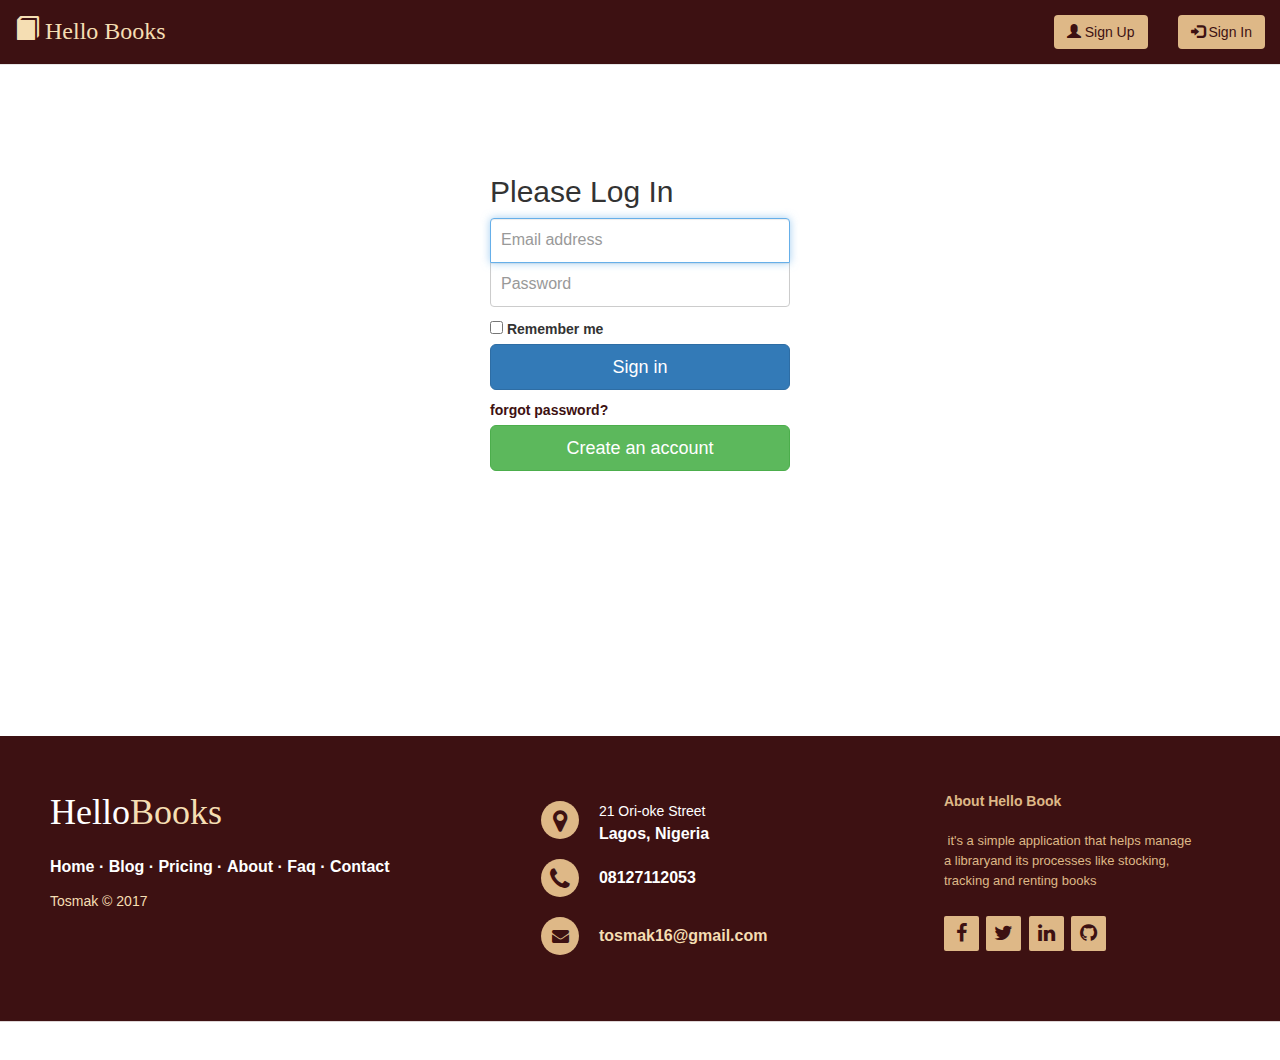
<file: index.html>
<!DOCTYPE html>
<html lang="en">
  <head>
    <meta charset="utf-8">
    <meta name="viewport" content="width=device-width, initial-scale=1, shrink-to-fit=no">
    <meta name="description" content="">
    <meta name="author" content="">

    <title>Index page</title>
     <!-- Custom styles for this template -->
    <link href="css/style.css" type="text/css" rel="stylesheet">
       <!-- Bootstrap Core CSS -->
        <link href="css/bootstrap.min.css" type="text/css" rel="stylesheet">
      <link rel="stylesheet" href="https://maxcdn.bootstrapcdn.com/font-awesome/4.7.0/css/font-awesome.min.css">    
  </head>

  <body >
          <nav class="navbar navbar-toggleable-sm  navbar-default text-white navbar-fixed-top" style="background-color: #3d1112">
  <div class="container-fluid">
    <!-- Brand and toggle get grouped for better mobile display -->
    <div class="navbar-header">
      <a  id="hello" class="navbar-brand" href="#"><span class="glyphicon glyphicon-book"></span> Hello Books</a>
    </div>
     <div class="">
         <ul id="navitem" class="nav navbar-nav navbar-right">
           <li><a id="usernav" href="#" >  <button  id="signup" type="button" class="btn" > <span  class="glyphicon glyphicon-user"></span> Sign Up</button></a></li>
           <li><a href="#" ><button id="login" type="button" class="btn" > <span class="glyphicon glyphicon-log-in"></span>  Sign In</button></a></li>
    </ul>
    </div>
  </div>
</nav>

    <div id="loginForm" class="container">

      <form class="form-signin" action="books.html">
        <h2 class="form-signin-heading">Please Log In</h2>
        <label for="inputEmail" class="sr-only">Email address</label>
        <input type="email" id="inputEmail" class="form-control" placeholder="Email address" required autofocus>
        <label for="inputPassword" class="sr-only">Password</label>
        <input type="password" id="inputPassword" class="form-control" placeholder="Password" required>

        <div class="form-check">
          <label class="form-check-label">
             <input type="checkbox" class="form-check-input"> Remember me
             
           </label>
      </div>
        <button id="loginbtn" class="btn btn-lg btn-primary btn-block" type="submit">Sign in</button>
         <label style="margin-top: 10px"  >
            <a href="" style="color:#3d1112"> forgot password? </a>
          </label>
           <button id="createbtn" class="btn btn-lg btn-success btn-block" type="button">Create an account</button>
      </form>
    </div> 
    
    
     <div id="signUpForm" class="container">
      <form class="form-signin" action="index.html">
        <h2 class="form-signin-heading">Create an account</h2>
        <label for="firstname" class="sr-only">First Name</label>
        <input type="name" id="firstname" class="form-control" placeholder="First Name" required autofocus>
        <label for="lastname" class="sr-only">First Name</label>
        <input type="name" id="lastname" class="form-control" placeholder="Last Name" required autofocus>
        <label for="inputSignUpEmail" class="sr-only">Email address</label>
        <input type="email" id="inputSignUpEmail" class="form-control" placeholder="Email address" required autofocus>
        <label for="inputPhoneNumber" class="sr-only">Phone Number</label>
        <input type="number" id="inputPhoneNumber" class="form-control" placeholder="Phone Number" required autofocus>
        <label for="inputSignUpPassword" class="sr-only">Password</label>
        <input type="password" id="inputsSignUpPassword" class="form-control" placeholder="Password" required>
        <label for="inlineFormCustomSelect" class="sr-only">Preference</label>
        <select class=" form-control" id="inlineFormCustomSelect" required autofocus>
            <option selected>Membership Type</option>
            <option value="1">Basic</option>
            <option value="2">Premium</option>
            <option value="3">Premium plus</option>
        </select>
        <div class="checkbox">
        </div>
        <button id="signUbtn" class="btn btn-lg btn-success btn-block" type="submit">Sign up</button>
      </form>
     </div> 

     <footer class="footer-distributed ">

			<div class="footer-left">

				<h3>Hello<span>Books</span></h3>

				<p class="footer-links">
					<a href="#">Home</a>
					·
					<a href="#">Blog</a>
					·
					<a href="#">Pricing</a>
					·
					<a href="#">About</a>
					·
					<a href="#">Faq</a>
					·
					<a href="#">Contact</a>
				</p>

				<p class="footer-company-name">Tosmak &copy; 2017</p>
			</div>

			<div class="footer-center">

				<div>
					<i class="fa fa-map-marker"></i>
					<p><span>21 Ori-oke Street</span> Lagos, Nigeria</p>
				</div>

				<div>
					<i class="fa fa-phone"></i>
					<p>08127112053</p>
				</div>

				<div>
					<i class="fa fa-envelope"></i>
					<p><a href="tosmak16@gmail.com">tosmak16@gmail.com</a></p>
				</div>

			</div>

			<div class="footer-right">

				<p class="footer-company-about">
					<span>About Hello Book</span>
           it's a simple application that helps manage 
           a libraryand its processes like stocking, 
           tracking and renting books
				</p>

				<div class="footer-icons">

					<a href="#"><i class="fa fa-facebook"></i></a>
					<a href="#"><i class="fa fa-twitter"></i></a>
					<a href="#"><i class="fa fa-linkedin"></i></a>
					<a href="#"><i class="fa fa-github"></i></a>

				</div>

			</div>

		</footer>
     <!-- jQuery -->
    <script src="js/jquery.js"></script>
    <script src="js/index.js" type="text/javascript"></script>
    <!-- Bootstrap Core JavaScript -->
    <script src="js/bootstrap.min.js"></script>

   
  </body>
</html>
</file>
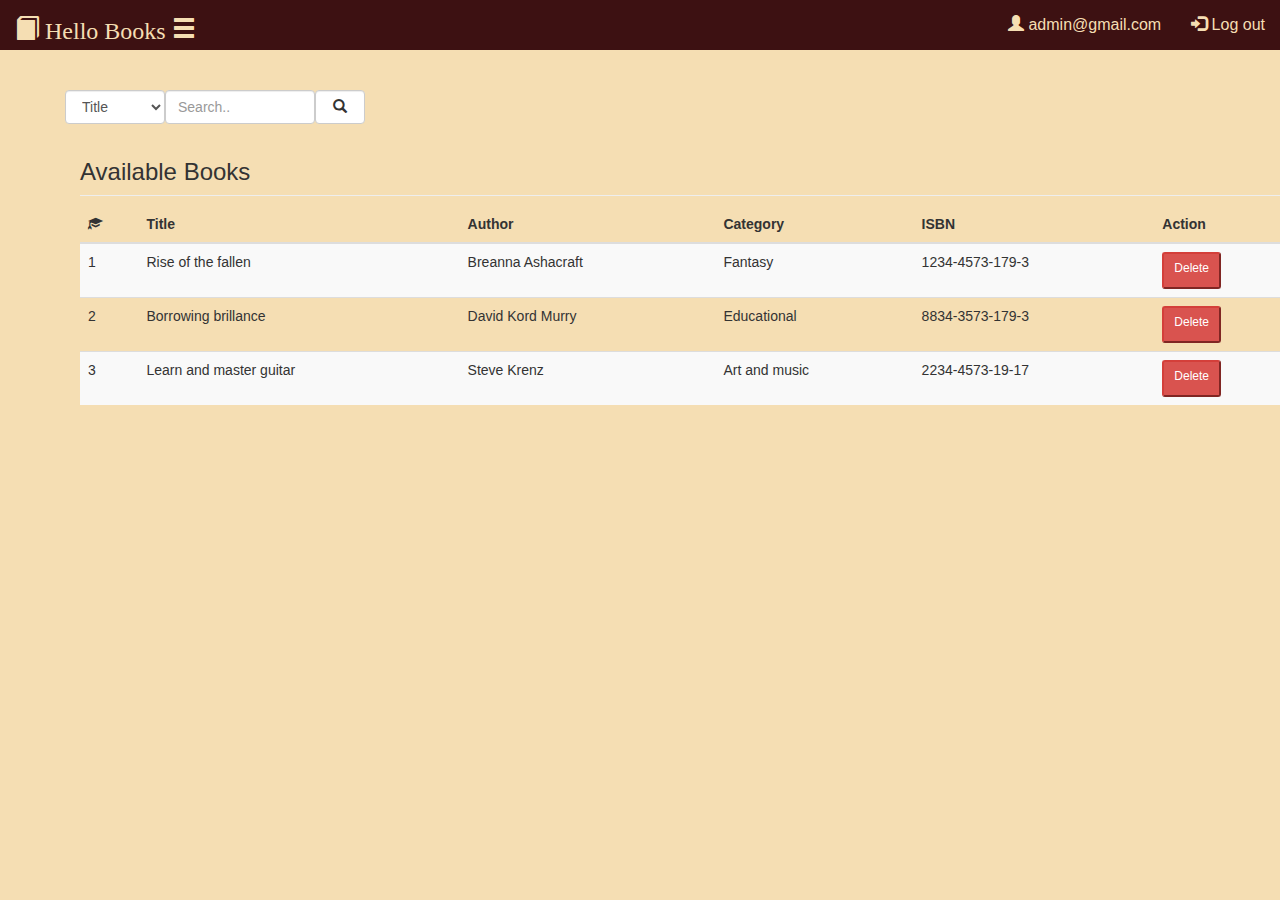
<file: admin.html>
<!DOCTYPE html>
<html lang="en">

<head>

    <meta charset="utf-8">
    <meta http-equiv="X-UA-Compatible" content="IE=edge">
    <meta name="viewport" content="width=device-width, shrink-to-fit=no, initial-scale=1">
    <meta name="description" content="">
    <meta name="author" content="">

    <title>Admin Page</title>

    <!-- Bootstrap Core CSS -->
     <link href="css/bootstrap.min.css" type="text/css" rel="stylesheet">
    <!-- Custom styles for this template -->
     <link href="css/style.css" rel="stylesheet">

</head>

<body style="background-color: wheat" >
     <nav style="background-color: #3d1112" class="navbar navbar-fixed-top text-white">
  <div class="container-fluid">
    <div class="navbar-header">
      <a id="hello" class="navbar-brand" href="#"><span class="glyphicon glyphicon-book"></span>  Hello Books <span id="menu-toggle" class="glyphicon glyphicon-menu-hamburger"></span></a>
    </div>
    <div class="collapse navbar-collapse" id="bs-example-navbar-collapse-1">
         <ul id="navitem" class="nav navbar-nav navbar-right">
      <li><a href="admin.html" style="color:wheat"><span class="glyphicon glyphicon-user"></span> admin@gmail.com</a></li>
      <li><a href="index.html" style="color:wheat"><span class="glyphicon glyphicon-log-in"></span> Log out</a></li>
    </ul>
    </div>
   
  </div>
</nav>

    <div id="wrapper"> 

        <!-- Sidebar -->
        <div id="sidebar-wrapper">
            <ul class="sidebar-nav">
                <li style="margin-top: 20px">
                    <a id="dash" href="#">
                       <span class="glyphicon glyphicon-home"></span> Book Store
                    </a>
                </li>
                <li>
                    <a id="myP" href="#"> <span class="glyphicon glyphicon-cloud-upload"></span> Upload Book</a>
                </li>
                <li>
                    <a id="bor" href="#"><span class="glyphicon glyphicon-upload"></span> Update Book</a>
                </li>
                <li>
                    <a href="#"> <span class="glyphicon glyphicon-lock"></span> Change Password</a>
                </li>
                <li>
                    <a href="index.html"> <span class="glyphicon glyphicon-off"></span> Logout</a>
                </li>
            </ul>
        </div>
        <!-- /#sidebar-wrapper -->

        <!-- Page Content -->
        

      <div id="adminsearchbar" class="container-fluid" style="margin-left: 65px">
            <form class="row" style="margin-top:50px">
                <div style="width: 100px" >
                     <select class=" col-sm-4 col-xs-8 form-control" id="inlineFormCustomSelect">
                        <option selected>Title</option>
                        <option value="1">Author</option>
                        <option value="2">Category</option>
                        <option value="3">ISBN</option>
                    </select>
                </div>
                   
                 <div >
                        <input id="adminsearchinput" class=" col-md-2 col-sm-4 col-xs-8 form-control" type="text" name="search" placeholder="Search..">
                 </div>
                <button id="adminsearchbtn" type="submit" class="col-md-2 col-sm-4 col-xs-8 form-control  btn-default" style="width:50px" ><span class="glyphicon glyphicon-search"> </span></button>
            </form>
        </div>
            
           <div id="editbook">
            <div class="container-fluid">
                <div class="row">
                    <div class=" col-md-12 col-sm-10 col-xs-6">
                           <h3 class="sub-header"> Edit book</h3>
                       <form>
                           <div class="form-group">
                            <label for="ebookTitle">Title</label>
                            <input type="name" class="form-control" id="ebookTitle" placeholder="Book Title">
                            </div>
                         <div class="form-group">
                            <label for="ebookAuthor">Author</label>
                            <input type="name" class="form-control " id="ebookAuthor"  placeholder="Author">
                        </div>
                        <div class="form-group">
                            <label for="ebookCat">Category</label>
                             <input type="name" class="form-control " id="ebookCat" placeholder="Category">
                          </div>
                            <div class="form-group">
                            <label for="eISBN">ISBN</label>
                            <input type="name" class="form-control " id="eISBN"  placeholder="ISBN">
                        </div>
                            <div class="form-group">
                            <label for="estock">Number in stock</label>
                             <input type="number" class="form-control " id="estock" placeholder="Number in stock">
                          </div>
                            <div class="form-group">
                            <label for="Name">Cover image</label>
                            <input type="file" class="form" style="background-color: transparent" >
                        </div>
                         <div class="form-inline">
                             <button id="updatebtn" type="button" class="btn btn-primary pbtn">Update</button>
                        </div>
                       </form>
                    </div>
                </div>
            </div>
         </div>

         <div id="uploadbook">
            <div class="container-fluid">
                <div class="row">
                     <div class=" col-md-12 col-sm-10 col-xs-6">
                           <h3 class="sub-header"> Upload Book</h3>
                       <form>
                           <div class="form-group">
                            <label for="ubookTitle">Title</label>
                            <input type="name" class="form-control" id="ubookTitle" placeholder="Book Title">
                            </div>
                         <div class="form-group">
                            <label for="ubookAuthor">Author</label>
                            <input type="name" class="form-control " id="ubookAuthor"  placeholder="Author">
                        </div>
                        <div class="form-group">
                            <label for="ubookCat">Category</label>
                             <input type="name" class="form-control " id="ubookCat" placeholder="Category">
                          </div>
                             <div class="form-group">
                            <label for="uISBN">ISBN</label>
                            <input type="name" class="form-control " id="uISBN"  placeholder="ISBN">
                        </div>
                            <div class="form-group">
                            <label for="ustock">Number in stock</label>
                             <input type="number" class="form-control " id="ustock" placeholder="Number in stock">
                          </div>
                         <div class="form-group">
                            <label for="Name">Cover image</label>
                            <input type="file" class="form" style="background-color: transparent" >
                        </div>
                         <div class="form-inline">
                             <button id="uploadbtn" type="button" class="btn btn-success pbtn">Upload</button>
                        </div>
                       </form>
                    </div>
                </div>
            </div>
         </div>
           

        <div id="page-content-wrapper" >
            <div class="container-fluid">
                <div class="row">
                     <div class=" col-md-12 col-sm-10 col-xs-9">
                        <h3 class="sub-header">Available Books</h3>
          <div class="table-responsive">
            <table class="table table-striped">
              <thead>
                <tr>
                  <th><span class="glyphicon glyphicon-education"></span></th>
                  <th>Title</th>
                  <th>Author</th>
                  <th>Category</th>
                   <th>ISBN</th>
                  <th>Action</th>
                </tr>
              </thead>
              <tbody>
                <tr>
                  <td>1</td>
                  <td>Rise of the fallen</td>
                  <td>Breanna Ashacraft</td>
                  <td>Fantasy</td>
                  <td>1234-4573-179-3</td>
                   <td><button type="button" class=" btn-danger btn-sm returnbtn">Delete</button></td>
                </tr>
                <tr>
                  <td>2</td>
                  <td>Borrowing brillance</td>
                  <td>David Kord Murry</td>
                  <td>Educational</td>
                  <td>8834-3573-179-3</td>
                  <td><button type="button" class="btn-danger btn-sm returnbtn">Delete</button></td>
                </tr>
                <tr>
                  <td>3</td>
                  <td>Learn and master guitar</td>
                  <td>Steve Krenz</td>
                  <td>Art and music</td>
                  <td>2234-4573-19-17</td>
                   <td><button type="button" class=" btn-danger btn-sm returnbtn">Delete</button></td>
                </tr>
              </tbody>
            </table>
          </div>

          
                    </div>
                </div>
            </div>
        </div>

        

        

    </div>
    <!-- jQuery -->
    <script src="js/jquery.js"></script>
    <script src="https://ajax.googleapis.com/ajax/libs/jquery/3.2.1/jquery.min.js"></script>
      <script src="js/admin.js" type="text/javascript"></script>

    <!-- Bootstrap Core JavaScript -->
    <script src="js/bootstrap.min.js"></script>

    

</body>

</html>
</file>
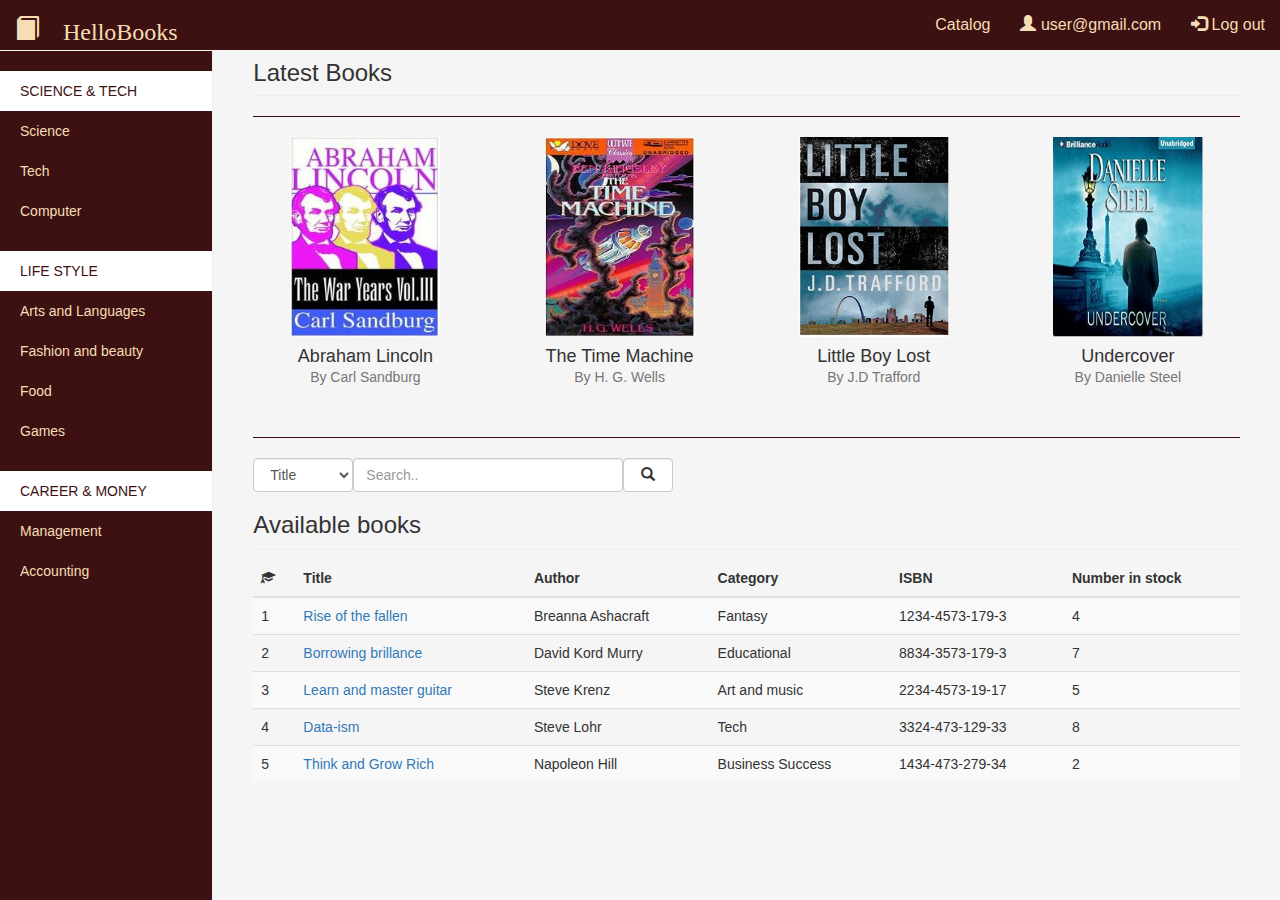
<file: books.html>
<!DOCTYPE html>
<html lang="en">
    <head>
        <meta charset="utf-8">
    <meta http-equiv="X-UA-Compatible" content="IE=edge">
    <meta name="viewport" content="width=device-width, initial-scale=1">
    <meta name="description" content="">
    <meta name="author" content="">
    <link href="css/bootstrap.min.css" type="text/css" rel="stylesheet">
    <title>Books Catalog</title>
    <!-- Custom styles for this template -->
    <link href="css/detail.css" rel="stylesheet">
        </head>
    <body style="background-color: #f5f5f5">
            <nav style="background-color: #3d1112" class="navbar navbar-fixed-top text-white">
                <div class="container-fluid">
                     <div class="navbar-header">
                         <a id="hello" class="navbar-brand" href="#"><span class="glyphicon glyphicon-book"> HelloBooks </span></a>
                     </div >
                 <div  class="collapse navbar-collapse" id="bs-example-navbar-collapse-1">
                <ul id="navitem" class="nav navbar-nav navbar-right">
                <li><a href="books.html" style="color:wheat">Catalog</a></li>
                <li><a href="dashboard.html" style="color:wheat"><span class="glyphicon glyphicon-user"></span> user@gmail.com</a></li>
                <li><a href="index.html" style="color:wheat"><span class="glyphicon glyphicon-log-in"></span> Log out</a></li>
                </ul>
            </div>
        </div>
        </nav>
 <div class="container-fluid ">
      <div class="row">
        <div id="sidenava" class="col-sm-3 col-md-2 sidebar">
          <ul class="nav nav-sidebar">
            <li><a class="heada" href="#">SCIENCE & TECH</a></li>
            <li><a class="boda" href="#">Science</a></li>
            <li><a class="boda" href="#">Tech</a></li>
            <li><a class="boda" href="#">Computer</a></li>
          </ul>
          <ul class="nav nav-sidebar">
            <li><a class="heada" href="">LIFE STYLE</a></li>
            <li><a class="boda" href="">Arts and Languages</a></li>
            <li><a class="boda" href="">Fashion and beauty</a></li>
            <li><a class="boda" href="">Food</a></li>
            <li><a class="boda" href="">Games</a></li>
          </ul>
          <ul class="nav nav-sidebar">
            <li><a class="heada" href="">CAREER & MONEY</a></li>
            <li><a class="boda" href="">Management</a></li>
            <li><a class="boda" href="">Accounting</a></li>
          </ul>
        </div>
      </div>
 </div>

         <div class="col-sm-9 col-sm-offset-3 col-md-10 col-md-offset-2 main">
          <h3 class="page-header">Latest Books</h3>
            <hr style="border-color: #3d1112;">
          <div class="row placeholders">
            <div class="col-xs-6 col-sm-3 placeholder">
             <a href="detail.html"> <img src="img/l1.jpg" width="150" height="200"  alt="Generic placeholder thumbnail"></a>
              <h4>Abraham Lincoln</h4>
              <span class="text-muted">By Carl Sandburg</span>
            </div>
            <div class="col-xs-6 col-sm-3 placeholder">
             <a href="detail.html"> <img src="img/l2.jpg" width="150" height="200"  alt="Generic placeholder thumbnail"></a>
              <h4>The Time Machine</h4>
              <span class="text-muted">By H. G. Wells</span>
            </div>
            <div class="col-xs-6 col-sm-3 placeholder">
             <a href="detail.html"> <img src="img/l3.jpg" width="150" height="200"  alt="Generic placeholder thumbnail"></a>
              <h4>Little Boy Lost</h4>
              <span class="text-muted">By J.D Trafford</span>
            </div>
            <div class="col-xs-6 col-sm-3 placeholder">
            <a href="detail.html">  <img src="img/l4.jpg" width="150" height="200"  alt="Generic placeholder thumbnail"></a>
              <h4>Undercover</h4>
              <span class="text-muted">By Danielle Steel</span>
            </div>
            
            
          </div>
          <hr style="border-color: #3d1112;">
          <div id="booksearchbar" class="container-fluid">
            <form class="row">
                <div  style="width: 100px">
                     <select class=" col-md-2 col-sm-4 col-xs-8 form-control" id="inlineFormCustomSelect">
                        <option selected>Title</option>
                        <option value="1">Author</option>
                        <option value="2">Category</option>
                         <option value="2">ISBN</option>
                    </select>
                </div>
                   
                 <div >
                        <input id="booksearchinput" class=" col-md-2 col-sm-4 col-xs-8 form-control" type="text" name="search" placeholder="Search..">
                 </div>
                <button id="booksearchbtn" type="submit" class="col-md-2 col-sm-4 col-xs-8 form-control  btn-default" style="width:50px" ><span class="glyphicon glyphicon-search"> </span></button>
            </form>
        </div>
       <h3 class="sub-header">Available books</h3>
          <div class="table-responsive">
            <table class="table table-striped">
              <thead>
                <tr>
                  <th><span class="glyphicon glyphicon-education"></span></th>
                  <th>Title</th>
                  <th>Author</th>
                  <th>Category</th>
                   <th>ISBN</th>
                  <th>Number in stock</th>
                </tr>
              </thead>
              <tbody>
                <tr>
                  <td>1</td>
                  <td> <a href="detail.html"> Rise of the fallen</a></td>
                  <td>Breanna Ashacraft</td>
                  <td>Fantasy</td>
                  <td>1234-4573-179-3</td>
                  <td>4</td>
                </tr>
                <tr>
                  <td>2</td>
                  <td> <a href="detail.html">Borrowing brillance</a> </td>
                  <td>David Kord Murry</td>
                  <td>Educational</td>
                  <td>8834-3573-179-3</td>
                  <td>7</td>
                </tr>
                <tr>
                  <td>3</td>
                  <td> <a href="detail.html"> Learn and master guitar</a></td>
                  <td>Steve Krenz</td>
                  <td>Art and music</td>
                  <td>2234-4573-19-17</td>
                  <td>5</td>
                </tr>
                <tr>
                  <td>4</td>
                  <td><a href="detail.html">Data-ism</a> </td>
                  <td>Steve Lohr</td>
                  <td>Tech</td>
                  <td>3324-473-129-33</td>
                  <td>8</td>
                </tr>
                <tr>
                  <td>5</td>
                  <td> <a href="detail.html">Think and Grow Rich</a></td>
                  <td>Napoleon Hill</td>
                  <td>Business Success</td>
                  <td>1434-473-279-34</td>
                  <td>2</td>
                </tr>
              </tbody>
            </table>
          </div>
    </div>

    <div>
        
    </div>
        
    
<script src="js/script.js" type="text/javascript"></script>
<script src="js/bootstrap.min.js" type="text/javascript"></script>
</body>
</html>
</file>
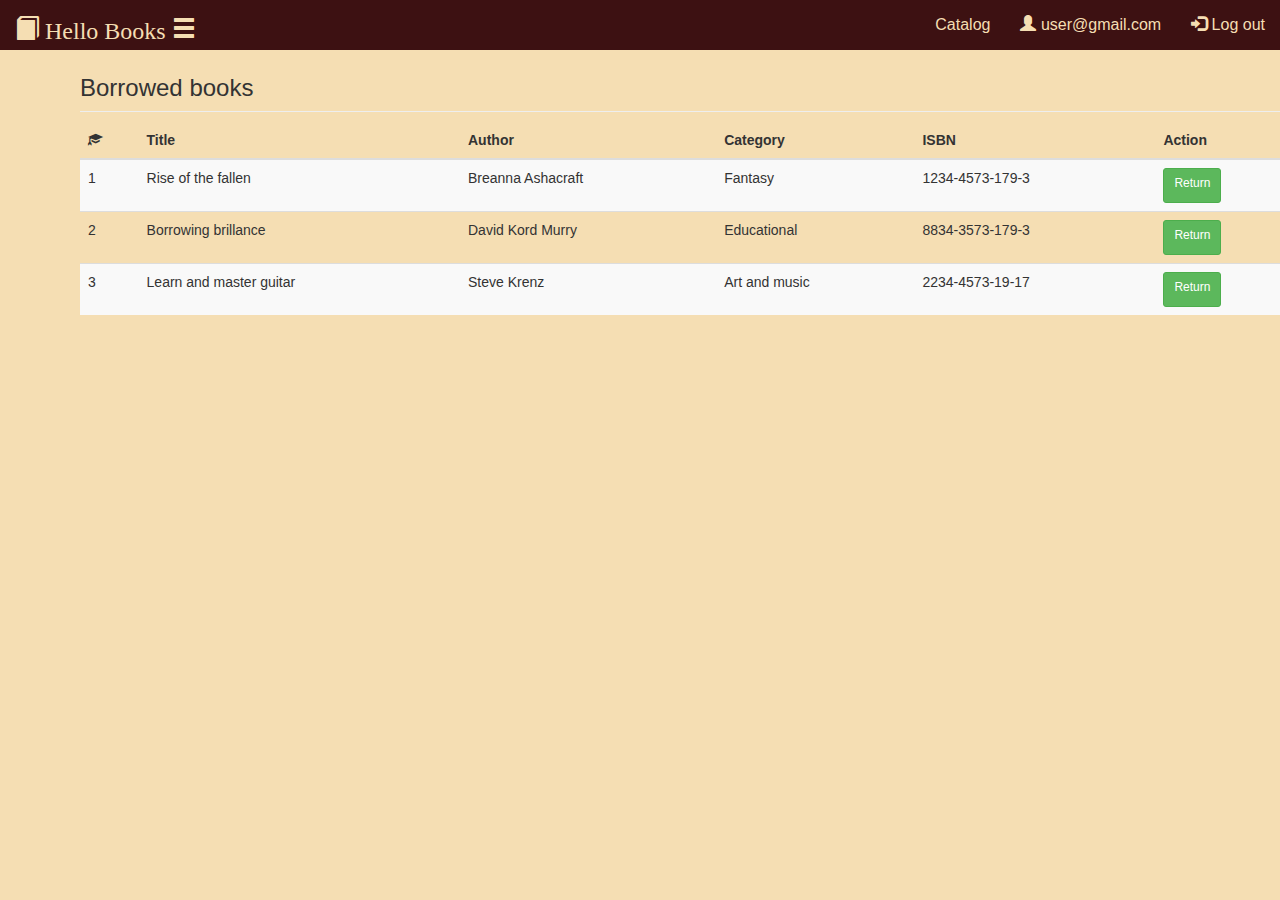
<file: dashboard.html>
<!DOCTYPE html>
<html lang="en">

<head>

    <meta charset="utf-8">
    <meta http-equiv="X-UA-Compatible" content="IE=edge">
    <meta name="viewport" content="width=device-width, shrink-to-fit=no, initial-scale=1">
    <meta name="description" content="">
    <meta name="author" content="">

    <title>User Dashboard</title>

    <!-- Bootstrap Core CSS -->
     <link href="css/bootstrap.min.css" type="text/css" rel="stylesheet">
      <!-- Custom styles for this template -->
     <link href="css/dashboard.css" rel="stylesheet">
</head>

<body style="background-color: wheat">
     <nav style="background-color: #3d1112" class="navbar navbar-fixed-top text-white">
  <div class="container-fluid">
    <div class="navbar-header">
      <a id="hello" class="navbar-brand" href="#"><span class="glyphicon glyphicon-book"></span>  Hello Books <span id="menu-toggle" class="glyphicon glyphicon-menu-hamburger"></span></a>
    </div >
  <div  class="collapse navbar-collapse" id="bs-example-navbar-collapse-1">
    <ul id="navitem" class="nav navbar-nav navbar-right">
      <li><a id="navitem1" href="books.html" style="color:wheat">Catalog</a></li>
      <li><a href="dashboard.html" style="color:wheat"><span class="glyphicon glyphicon-user"></span> user@gmail.com</a></li>
      <li><a href="index.html" style="color:wheat"><span class="glyphicon glyphicon-log-in"></span> Log out</a></li>
    </ul>
    </div>
  </div>
</nav>

    <div id="wrapper"> 

        <!-- Sidebar -->
        <div id="sidebar-wrapper">
            <ul class="sidebar-nav">
                 <li style="margin-top: 20px" >
                    <div class="container">
                        <div class="row">
                            <div id="imageborder" >  
                                      <img id="userimg" src="img/userimg.jpg" width="120" height="120" alt="images"> 
                            </div>
                         </div>
                    </div>
                </li>
                <li >
                    <a id="dash" href="#">
                       <span class="glyphicon glyphicon-inbox"></span> Books Shelf
                    </a>
                </li>
                <li>
                    <a id="myP" href="#"> <span class="glyphicon glyphicon-user"></span> Account</a>
                </li>
                <li>
                    <a id="bor" href="#" ><span class="glyphicon glyphicon-repeat"></span> History</a>
                </li>
                <li>
                    <a href="#"><span class="glyphicon glyphicon-lock"></span> Change Password</a>
                </li>
                <li>
                    <a href="index.html"> <span class="glyphicon glyphicon-off"></span>Logout</a>
                </li>
                
            </ul>
        </div>
        <!-- /#sidebar-wrapper -->

        <!-- Page Content -->
        <div id="page-content-wrapper">
            <div class="container-fluid">
                <div class="row">
                    <div class=" col-md-12 col-sm-10 col-xs-9">
                        <h3 class="sub-header"> Borrowed books</h3>
          <div class="table-responsive">
            <table class="table table-striped">
              <thead>
                <tr>
                  <th><span class="glyphicon glyphicon-education"></span></th>
                  <th>Title</th>
                  <th>Author</th>
                  <th>Category</th>
                   <th>ISBN</th>
                  <th>Action</th>
                </tr>
              </thead>
              <tbody>
                <tr>
                  <td>1</td>
                  <td>Rise of the fallen</td>
                  <td>Breanna Ashacraft</td>
                  <td>Fantasy</td>
                  <td>1234-4573-179-3</td>
                  <td><button type="button" class="btn btn-success btn-sm returnbtn">Return</button></td>
                </tr>
                <tr>
                  <td>2</td>
                  <td>Borrowing brillance</td>
                  <td>David Kord Murry</td>
                  <td>Educational</td>
                  <td>8834-3573-179-3</td>
                  <td><button type="button" class="btn btn-success btn-sm returnbtn">Return</button></td>
                </tr>
                <tr>
                  <td>3</td>
                  <td>Learn and master guitar</td>
                  <td>Steve Krenz</td>
                  <td>Art and music</td>
                  <td>2234-4573-19-17</td>
                  <td><button type="button" class="btn btn-success btn-sm returnbtn">Return</button></td>
                </tr>
              </tbody>
            </table>
          </div>
                    </div>
                </div>
            </div>
        </div>

         <!-- Page Content -->
        <div id="pa">
            <div class="container-fluid">
                <div class="row">
                     <div class=" col-md-12 col-sm-10 col-xs-9">
                           <h3 class="sub-header" style="margin-top: 40px"> Personal Info</h3>
                       <form >
                           <div class="form-group">
                            <label for="Name">First Name</label>
                            <input type="name" class="form-control textfm" disabled="disabled" placeholder="First Name">
                            </div>
                         <div class="form-group">
                            <label for="Name">Last Name</label>
                            <input type="name" class="form-control textfm" disabled="disabled" placeholder="Last Name">
                        </div>
                        <div class="form-group">
                            <label for="exampleInputEmail1">Email address</label>
                            <input type="email" class="form-control textfm" disabled="disabled" id="exampleInputEmail1" aria-describedby="emailHelp" placeholder="Enter email">
                          </div>
                         <div class="form-group">
                            <label for="Name">Phone number</label>
                            <input type="number" class="form-control  textfm" disabled="disabled" placeholder="phone number">
                        </div>
                         <div class="form-group">
                            <label for="Name">Profile picture</label>
                            <input type="file" class="form" style="background-color: transparent" >
                        </div>
                         <div class="form-inline">
                            <button type="button" class="btn btn-success pbtn">Edit</button>
                             <button type="button" class="btn btn-primary pbtn">Update</button>
                             
                        </div>
                       </form>
                    </div>
                </div>
            </div>
        </div>

        
        
                
         <!-- Page Content -->
        <div id="par">
            <div class="container-fluid">
                <div class="row">
                     <div class=" col-md-12 col-sm-10 col-xs-9">
                        <h3 class="sub-header" style="margin-top: 40px">Borrowing History</h3>
          <div class="table-responsive">
            <table class="table table-striped">
              <thead>
                <tr>
                  <th><span class="glyphicon glyphicon-education"></span></th>
                  <th>Title</th>
                  <th>Author</th>
                  <th>Borrowed Date</th>
                   <th>Returned Date</th>
                </tr>
              </thead>
              <tbody>
                <tr>
                  <td>1</td>
                  <td>Rise of the fallen</td>
                  <td>Breanna Ashacraft</td>
                  <td>12-10-1998</td>
                  <td>14-10-1998</td>
                </tr>
                <tr>
                  <td>2</td>
                  <td>Borrowing brillance</td>
                  <td>David Kord Murry</td>
                   <td>1-1-1999</td>
                  <td>5-1-1999</td>
                </tr>
              </tbody>
            </table>
          </div>
                    </div>
                </div>
            </div>
        </div>
        <!-- /#page-content-wrapper -->
            
    </div>

    <!-- /#wrapper -->

    <!-- jQuery -->
    <script src="js/jquery.js"></script>
    <script src="https://ajax.googleapis.com/ajax/libs/jquery/3.2.1/jquery.min.js"></script>
     <script src="js/dashboard.js" type="text/javascript"></script>

    <!-- Bootstrap Core JavaScript -->
    <script src="js/bootstrap.min.js"></script>
</body>

</html>
</file>
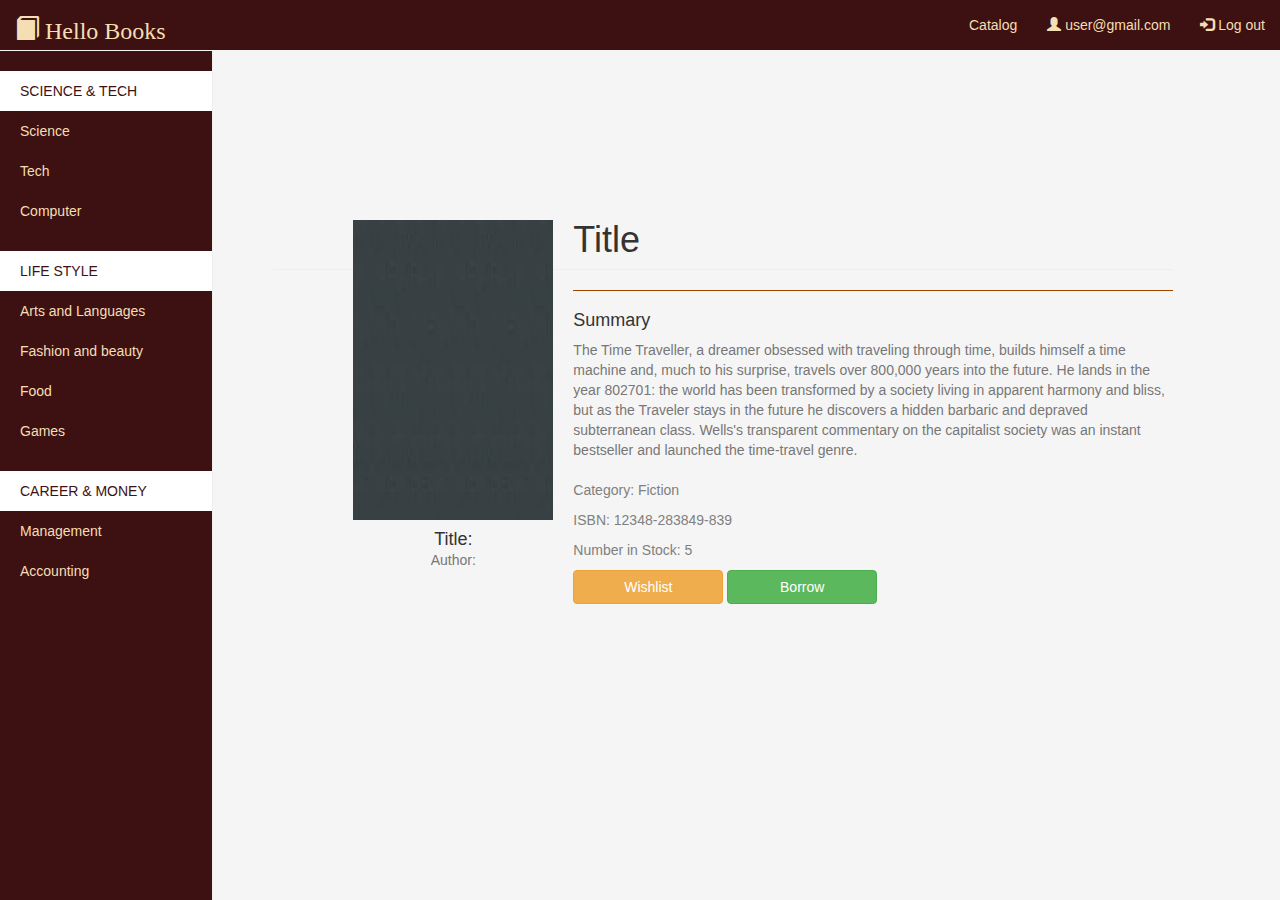
<file: detail.html>
<!DOCTYPE html>
<html lang="en">
    <head>
        <meta charset="utf-8">
    <meta http-equiv="X-UA-Compatible" content="IE=edge">
    <meta name="viewport" content="width=device-width, initial-scale=1">
    <!-- The above 3 meta tags *must* come first in the head; any other head content must come *after* these tags -->
    <meta name="description" content="">
    <meta name="author" content="">
     <title>detail</title>
      <link href="css/bootstrap.min.css" type="text/css" rel="stylesheet">
    <!-- Custom styles for this template -->
    <link href="css/detail.css" rel="stylesheet">
    </head>
    <body style="background-color: #f5f5f5">
            <nav style="background-color: #3d1112" class="navbar navbar-fixed-top text-white">
              <div class="container-fluid">
            <div class="navbar-header">
              <a id="hello" class="navbar-brand" href="#"><span class="glyphicon glyphicon-book"></span> Hello Books</a>
            </div>
            <ul class="nav navbar-nav navbar-right">
              <li><a href="books.html" style="color:wheat">Catalog</a></li>
              <li><a href="dashboard.html" style="color:wheat"><span class="glyphicon glyphicon-user"></span> user@gmail.com</a></li>
              <li><a href="index.html" style="color:wheat"><span class="glyphicon glyphicon-log-in"></span> Log out</a></li>
            </ul>
            </div>
                  </nav>
            <div class="container-fluid ">
            <div class="row">
              <div id="sidenava" class="col-sm-3 col-md-2 sidebar">
                <ul class="nav nav-sidebar">
                  <li><a class="heada" href="#">SCIENCE & TECH</a></li>
                  <li><a class="boda" href="#">Science</a></li>
                  <li><a class="boda" href="#">Tech</a></li>
                  <li><a class="boda" href="#">Computer</a></li>
                </ul>
                <ul class="nav nav-sidebar">
                  <li><a class="heada" href="">LIFE STYLE</a></li>
                  <li><a class="boda" href="">Arts and Languages</a></li>
                  <li><a class="boda" href="">Fashion and beauty</a></li>
                  <li><a class="boda" href="">Food</a></li>
                  <li><a class="boda" href="">Games</a></li>
                </ul>
                <ul class="nav nav-sidebar">
                  <li><a class="heada" href="">CAREER & MONEY</a></li>
                  <li><a class="boda" href="">Management</a></li>
                  <li><a class="boda" href="">Accounting</a></li>
                </ul>
              </div>
            </div>
          </div>
     <div class="col-sm-9 col-sm-offset-3 col-md-10 col-md-offset-2 main">
          <div class="row placeholders dplaceholder ">
            <div class=" placeholder">
              <img src="img/blank.png" width="200" height="300"  alt="Generic placeholder thumbnail">
              <h4>Title:</h4>
              <span class="text-muted">Author:</span>
            </div>
          </div>
             <div class="summary" >
            <h1 class="page-header">Title</h1>
             <hr style="border-color: #994400;">
              <h4>Summary</h4>
              <span class="text-muted">The Time Traveller, a dreamer obsessed with traveling through time, builds himself a time machine and, much to his surprise, travels over 800,000 years into the future. He lands in the year 802701: the world has been transformed by a society living in apparent harmony and bliss, but as the Traveler stays in the future he discovers a hidden barbaric and depraved subterranean class. Wells's transparent commentary on the capitalist society was an instant bestseller and launched the time-travel genre.</span>        
            <div class="div-p">
                <p class="bookinfo">Category: Fiction </p>
             <p class="bookinfo">ISBN: 12348-283849-839 </p>
              <p class="bookinfo">Number in Stock: 5 </p> 
            </div>
             <div class="form-inline">
                <button type="button" class="btn btn-warning shop">Wishlist</button>
                <button type="submit" class="btn btn-success shop">Borrow</button>
            </div>
            </div>
            
           
          </div>  

        
    
<script src="js/script.js" type="text/javascript"></script>
<script src="js/bootstrap.min.js" type="text/javascript"></script>
    </body>
</html>
</file>
<file: css/style.css>
#helloImg{
    width: 20px;
    height: 20px;
}

.nav > li > a:hover, .nav > li > a:focus {
 text-decoration: none;
    color: #fff;
    background: rgba(255,255,255,0.2);
}

#signup, #login{
    color: #3d1112;
    background-color: burlywood;
}

#gplus{
    margin-right: 10px;

}

#stockInput{
    width: 400px;
}
div #searchbarr{
    margin-top: 10px;
    margin-left: 80px;
}

.jumbotron {
    text-align: center;
    background-color: burlywood;
    background: url(homeBack.jpg);
    background-size: cover;
    height: 100%;
}
#create-btn{
    background-color: #3d1112 ;
    color: white;
    
}
.navbar{
    background-color: coral;
    
}
div #searchinpt{
    width: 150px;
}

#loginForm{
    margin-top: 100px;
    margin-bottom: 250px;
}
#signUpForm{
    margin-top: 100px;
    margin-bottom: 200px;
    display: none;
}
.jumbotron p{
    color:white;
}
h2{
    color: whitesmoke;
}
#readSummary {
    text-align: center;
}
#hello{
    font-family: cursive;
    font-size: x-large;
    color: wheat;
    
}
#navitem{
    font-size: medium;
}

#searchbarr{
    margin-top: 1px;
    
}
#searchinput{
    width: 130px;
    box-sizing: border-box;
    border: 1px solid #ccc;
    border-radius: 4px;
    font-size: 12px;
    background-color: white;
    background-image: url('searchicon.png');
    background-position: 10px 10px; 
    background-repeat: no-repeat;
    padding: 12px 20px 12px 40px;
    -webkit-transition: width 0.4s ease-in-out;
    transition: width 0.4s ease-in-out;
}
#searchbtn{
    height: 32px;
}

/* ========================== book page style==============  */

/*
 * Base structure
 */

/* Move down content because we have a fixed navbar that is 50px tall */
body {
  padding-top: 50px;
}

a.heada{
  color:wheat;
  background-color: #3d1112;
}

a.boda{
  color: #3d1112;
  
}
div.vol{
  float: left;
}

#booksearchinput{
      width: 270px;

}
    #adminsearchinput{
      width: 150px;

}
    

/*
 * Global add-ons
 */

.sub-header {
  padding-bottom: 10px;
  border-bottom: 1px solid #eee;
}

/*
 * Top navigation
 * Hide default border to remove 1px line.
 */
.navbar-fixed-top {
  border: 0;
}

/*
 * Sidebar
 */

/* Hide for mobile, show later */
.sidebar {
  display: none;
}
@media (min-width: 768px) {
  .sidebar {
    position: fixed;
    top: 51px;
    bottom: 0;
    left: 0;
    z-index: 1000;
    display: block;
    padding: 20px;
    overflow-x: hidden;
    overflow-y: auto; /* Scrollable contents if viewport is shorter than content. */
    background-color: #f5f5f5;
    border-right: 1px solid #eee;
  }
}

/* Sidebar navigation */
.nav-sidebar {
  margin-right: -21px; /* 20px padding + 1px border */
  margin-bottom: 20px;
  margin-left: -20px;
}
.nav-sidebar > li > a {
  padding-right: 20px;
  padding-left: 20px;
}
.nav-sidebar > .active > a,
.nav-sidebar > .active > a:hover,
.nav-sidebar > .active > a:focus {
  color: #fff;
  background-color: #428bca;
}


/*
 * Main content
 */

.main {
  padding: 20px;
}
@media (min-width: 768px) {
  .main {
    padding-right: 40px;
    padding-left: 40px;
  }
}
.main .page-header {
  margin-top: 0;
}


/*
 * Placeholder dashboard ideas
 */

.placeholders {
  margin-bottom: 30px;
  text-align: center;
}
.placeholders h4 {
  margin-bottom: 0;
}
.placeholder {
  margin-bottom: 20px;
}
.placeholder img {
  display: inline-block;
 
}

    /* ================================================ sign in style=========== */
    

    body {
  padding-top: 40px;
  padding-bottom: 40px;
  background-color: #eee;
}

.form-signin {
  max-width: 330px;
  padding: 15px;
  margin: 0 auto;
}
.form-signin .form-signin-heading,
.form-signin .checkbox {
  margin-bottom: 10px;
}
.form-signin .checkbox {
  font-weight: normal;
}
.form-signin .form-control {
  position: relative;
  height: auto;
  -webkit-box-sizing: border-box;
          box-sizing: border-box;
  padding: 10px;
  font-size: 16px;
}
.form-signin .form-control:focus {
  z-index: 2;
}
.form-signin input[type="email"] {
  margin-bottom: -1px;
  border-bottom-right-radius: 0;
  border-bottom-left-radius: 0;
}
.form-signin input[type="password"] {
  margin-bottom: 10px;
  border-top-left-radius: 0;
  border-top-right-radius: 0;
}
/*======book details style=================*/

.dplaceholder{
    float: left;
    margin-right: 20px;
    margin-left: 100px;
    margin-top: 160px;
}
.summary{
    width: 900px;
    margin: 20px;
    margin-top: 160px;
}
.shop{
    width: 150px;
    
}

.div-p{
    margin-top: 20px;
}

.bookinfo{
    color: grey;
}

/*======== dashboard-sidebar style========================*/



 body {
    overflow-x: hidden;
 }

 #pa, #par,#uploadbook,#editbook{
     display: none;
 }

 .returnbtn{
    padding-bottom: 10px;
 }

 
 #pa,#editbook,#searchbarr,#page-content-wrapper,#uploadbook{
     width: 500px;
     margin-left: 50px;
 }

 
    #par{
        margin-left: 30px;
        
    }

 .pbtn{
     width: 150px;
 }

 input.textfm{
     pointer-events: none;
    color:#AAA;
    background:#F5F5F5;
 }
/* Toggle Styles */

#wrapper {
    padding-left: 0;
    -webkit-transition: all 0.5s ease;
    -moz-transition: all 0.5s ease;
    -o-transition: all 0.5s ease;
    transition: all 0.5s ease;
}

#wrapper.toggled {
    padding-left: 250px;
}

#sidebar-wrapper {
    z-index: 1000;
    position: fixed;
    left: 250px;
    width: 0;
    height: 100%;
    margin-left: -250px;
    overflow-y: auto;
    background: #3d1112;
    -webkit-transition: all 0.5s ease;
    -moz-transition: all 0.5s ease;
    -o-transition: all 0.5s ease;
    transition: all 0.5s ease;
    
}

#wrapper.toggled #sidebar-wrapper {
    width: 250px;
}


#page-content-wrapper {
    width: 100%;
    position: absolute;
    padding: 15px;
}

#wrapper.toggled #page-content-wrapper {
    position: absolute;
    margin-right: -250px;
}

/* ==================Sidebar Styles============================================ */

.sidebar-nav {
    position: absolute;
    top: 0;
    width: 250px;
    margin: 0;
    padding: 0;
    list-style: none;
}

.sidebar-nav li {
    text-indent: 20px;
    line-height: 40px;
}

.sidebar-nav li a {
    display: block;
    text-decoration: none;
    color:wheat;
}

.sidebar-nav li a:hover {
    text-decoration: none;
    color: #fff;
    background: rgba(255,255,255,0.2);
}

.sidebar-nav li a:active,
.sidebar-nav li a:focus {
    text-decoration: none;
}

.sidebar-nav > .sidebar-brand {
    height: 65px;
    font-size: 18px;
    line-height: 60px;
}

.sidebar-nav > .sidebar-brand a {
    color: wheat;
}

.sidebar-nav > .sidebar-brand a:hover {
    color: #fff;
    background: none;
}

@media(min-width:768px) {
    #wrapper {
        padding-left: 0;
    }

    #wrapper.toggled {
        padding-left: 250px;
    }

    #sidebar-wrapper {
        width: 0;
    }

    #wrapper.toggled #sidebar-wrapper {
        width: 250px;
    }

    #page-content-wrapper #pa #par {
        padding: 20px;
        position: relative;
       
       
    }
   

    #wrapper.toggled #page-content-wrapper #pa #par #pag {
        position: relative;
        margin-right: 0;
        margin-top: 1px;
    }
}


/*==================footer style  =================*/
.footer-distributed{
	background-color: #3d1112;
	box-shadow: 0 1px 1px 0 #3d1112;
	box-sizing: border-box;
	
	text-align: left;
	font: bold 16px sans-serif;

	padding: 55px 50px;
	margin-top: 80px;
}

.footer-distributed .footer-left,
.footer-distributed .footer-center,
.footer-distributed .footer-right{
	display: inline-block;
	vertical-align: top;
}

/* Footer left */

.footer-distributed .footer-left{
	width: 40%;
}

/* The company logo */

.footer-distributed h3{
	color:  #ffffff;
	font: normal 36px 'Cookie', cursive;
	margin: 0;
}

.footer-distributed h3 span{
	color:  wheat;
}

/* Footer links */

.footer-distributed .footer-links{
	color:  #ffffff;
	margin: 20px 0 12px;
	padding: 0;
}

.footer-distributed .footer-links a{
	display:inline-block;
	line-height: 1.8;
	text-decoration: none;
	color:  inherit;
}

.footer-distributed .footer-company-name{
	color:  wheat;
	font-size: 14px;
	font-weight: normal;
	margin: 0;
}

/* Footer Center */

.footer-distributed .footer-center{
	width: 35%;
}

.footer-distributed .footer-center i{
	background-color:  burlywood;
	color: #3d1112;
	font-size: 25px;
	width: 38px;
	height: 38px;
	border-radius: 50%;
	text-align: center;
	line-height: 42px;
	margin: 10px 15px;
	vertical-align: middle;
}

.footer-distributed .footer-center i.fa-envelope{
	font-size: 17px;
	line-height: 38px;
}

.footer-distributed .footer-center p{
	display: inline-block;
	color: #ffffff;
	vertical-align: middle;
	margin:0;
}

.footer-distributed .footer-center p span{
	display:block;
	font-weight: normal;
	font-size:14px;
	line-height:2;
}

.footer-distributed .footer-center p a{
	color:  wheat;
	text-decoration: none;;
}


/* Footer Right */

.footer-distributed .footer-right{
	width: 20%;
}

.footer-distributed .footer-company-about{
	line-height: 20px;
	color:  burlywood;
	font-size: 13px;
	font-weight: normal;
	margin: 0;
}

.footer-distributed .footer-company-about span{
	display: block;
	color:  burlywood;
	font-size: 14px;
	font-weight: bold;
	margin-bottom: 20px;
}

.footer-distributed .footer-icons{
	margin-top: 25px;
}

.footer-distributed .footer-icons a{
	display: inline-block;
	width: 35px;
	height: 35px;
	cursor: pointer;
	background-color:  burlywood;
	border-radius: 2px;

	font-size: 20px;
	color: #3d1112;
	text-align: center;
	line-height: 35px;

	margin-right: 3px;
	margin-bottom: 5px;
}
</file>
<file: css/detail.css>
#helloImg{
    width: 20px;
    height: 20px;
}
.nav > li > a:hover, .nav > li > a:focus {
 text-decoration: none;
    color: #fff;
    background: rgba(255,255,255,0.2);
}

#stockInput{
    width: 400px;
}
div #searchbarr{
    margin-top: 10px;
    margin-left: 80px;
}

.jumbotron {
    text-align: center;
    background-color: burlywood;
    background: url(homeBack.jpg);
    background-size: cover;
    height: 100%;
}
#create-btn{
    background-color: #3d1112 ;
    color: white;
    
}
.navbar{
    background-color: coral;
    
}
div #searchinpt{
    width: 150px;
}

#loginForm{
    margin-top: 100px;
    margin-bottom: 250px;
}
#signUpForm{
    margin-top: 100px;
    margin-bottom: 200px;
    display: none;
}
.jumbotron p{
    color:white;
}
h2{
    color: whitesmoke;
}
#readSummary {
    text-align: center;
}
#hello{
    font-family: cursive;
    font-size: x-large;
    color: wheat;
    
}
#navitem{
    font-size: medium;
}

#searchbarr{
    margin-top: 1px;
    
}
#searchinput{
    width: 130px;
    box-sizing: border-box;
    border: 1px solid #ccc;
    border-radius: 4px;
    font-size: 12px;
    background-color: white;
    background-image: url('searchicon.png');
    background-position: 10px 10px; 
    background-repeat: no-repeat;
    padding: 12px 20px 12px 40px;
    -webkit-transition: width 0.4s ease-in-out;
    transition: width 0.4s ease-in-out;
}
#searchbtn{
    height: 32px;
}

/* ========================== book page style==============  */

/*
 * Base structure
 */

/* Move down content because we have a fixed navbar that is 50px tall */
body {
  padding-top: 50px;
}

a.heada{
  color:#3d1112;
  background-color:white;
}

a.boda{
  color: wheat;
  
  
}
div.vol{
  float: left;
}

#booksearchinput{
      width: 270px;

}
    #adminsearchinput{
      width: 150px;

}
    

/*
 * Global add-ons
 */

.sub-header {
  padding-bottom: 10px;
  border-bottom: 1px solid #eee;
}

/*
 * Top navigation
 * Hide default border to remove 1px line.
 */
.navbar-fixed-top {
  border: 0;
}

/*
 * Sidebar
 */

/* Hide for mobile, show later */
.sidebar {
  display: none;
}
@media (min-width: 768px) {
  .sidebar {
    position: fixed;
    top: 51px;
    bottom: 0;
    left: 0;
    z-index: 1000;
    display: block;
    padding: 20px;
    overflow-x: hidden;
    overflow-y: auto; /* Scrollable contents if viewport is shorter than content. */
    background-color: #3d1112;
    border-right: 1px solid #eee;
  }
}

/* Sidebar navigation */
.nav-sidebar {
  margin-right: -21px; /* 20px padding + 1px border */
  margin-bottom: 20px;
  margin-left: -20px;
}
.nav-sidebar > li > a {
  padding-right: 20px;
  padding-left: 20px;
}
.nav-sidebar > .active > a,
.nav-sidebar > .active > a:hover,
.nav-sidebar > .active > a:focus {
  color: #fff;
  background-color: #3d1112;
}


/*
 * Main content
 */

.main {
  padding: 20px;
}
@media (min-width: 768px) {
  .main {
    padding-right: 40px;
    padding-left: 40px;
  }
}
.main .page-header {
  margin-top: 0;
}


/*
 * Placeholder dashboard ideas
 */

.placeholders {
  margin-bottom: 30px;
  text-align: center;
}
.placeholders h4 {
  margin-bottom: 0;
}
.placeholder {
  margin-bottom: 20px;
}
.placeholder img {
  display: inline-block;
 
}

    /* ================================================ sign in style=========== */
    

    body {
  padding-top: 40px;
  padding-bottom: 40px;
  background-color: #eee;
}

.form-signin {
  max-width: 330px;
  padding: 15px;
  margin: 0 auto;
}
.form-signin .form-signin-heading,
.form-signin .checkbox {
  margin-bottom: 10px;
}
.form-signin .checkbox {
  font-weight: normal;
}
.form-signin .form-control {
  position: relative;
  height: auto;
  -webkit-box-sizing: border-box;
          box-sizing: border-box;
  padding: 10px;
  font-size: 16px;
}
.form-signin .form-control:focus {
  z-index: 2;
}
.form-signin input[type="email"] {
  margin-bottom: -1px;
  border-bottom-right-radius: 0;
  border-bottom-left-radius: 0;
}
.form-signin input[type="password"] {
  margin-bottom: 10px;
  border-top-left-radius: 0;
  border-top-right-radius: 0;
}
/*======book details style=================*/

.dplaceholder{
    float: left;
    margin-right: 20px;
    margin-left: 100px;
    margin-top: 160px;
}
.summary{
    width: 900px;
    margin: 20px;
    margin-top: 160px;
}
.shop{
    width: 150px;
    
}

.div-p{
    margin-top: 20px;
}

.bookinfo{
    color: grey;
}
</file>
<file: css/dashboard.css>
#helloImg{
    width: 20px;
    height: 20px;
}

.nav > li > a:hover, .nav > li > a:focus {
 text-decoration: none;
    color: #fff;
    background: rgba(255,255,255,0.2);
}
#userimg{
    padding: 2px;
border: 1px solid;
border-radius: 20px;
margin-left: 15px;
}

#stockInput{
    width: 400px;
}
div #searchbarr{
    margin-top: 10px;
    margin-left: 80px;
}

.jumbotron {
    text-align: center;
    background-color: burlywood;
    background: url(homeBack.jpg);
    background-size: cover;
    height: 100%;
}
#create-btn{
    background-color: #3d1112 ;
    color: white;
    
}
.navbar{
    background-color: coral;
    
}
div #searchinpt{
    width: 150px;
}

#loginForm{
    margin-top: 100px;
    margin-bottom: 250px;
}
#signUpForm{
    margin-top: 100px;
    margin-bottom: 200px;
    display: none;
}
.jumbotron p{
    color:white;
}
h2{
    color: whitesmoke;
}
#readSummary {
    text-align: center;
}
#hello{
    font-family: cursive;
    font-size: x-large;
    color: wheat;
    
}
#navitem{
    font-size: medium;
}

#searchbarr{
    margin-top: 1px;
    
}
#searchinput{
    width: 130px;
    box-sizing: border-box;
    border: 1px solid #ccc;
    border-radius: 4px;
    font-size: 12px;
    background-color: white;
    background-image: url('searchicon.png');
    background-position: 10px 10px; 
    background-repeat: no-repeat;
    padding: 12px 20px 12px 40px;
    -webkit-transition: width 0.4s ease-in-out;
    transition: width 0.4s ease-in-out;
}
#searchbtn{
    height: 32px;
}

/* ========================== book page style==============  */

/*
 * Base structure
 */

/* Move down content because we have a fixed navbar that is 50px tall */
body {
  padding-top: 50px;
}

a.heada{
  color:wheat;
  background-color: #3d1112;
}

a.boda{
  color: #3d1112;
  
}
div.vol{
  float: left;
}

#booksearchinput{
      width: 270px;

}
    #adminsearchinput{
      width: 150px;

}
    

/*
 * Global add-ons
 */

.sub-header {
  padding-bottom: 10px;
  border-bottom: 1px solid #eee;
}

/*
 * Top navigation
 * Hide default border to remove 1px line.
 */
.navbar-fixed-top {
  border: 0;
}

/*
 * Sidebar
 */

/* Hide for mobile, show later */
.sidebar {
  display: none;
}
@media (min-width: 768px) {
  .sidebar {
    position: fixed;
    top: 51px;
    bottom: 0;
    left: 0;
    z-index: 1000;
    display: block;
    padding: 20px;
    overflow-x: hidden;
    overflow-y: auto; /* Scrollable contents if viewport is shorter than content. */
    background-color: #f5f5f5;
    border-right: 1px solid #eee;
  }
}

/* Sidebar navigation */
.nav-sidebar {
  margin-right: -21px; /* 20px padding + 1px border */
  margin-bottom: 20px;
  margin-left: -20px;
}
.nav-sidebar > li > a {
  padding-right: 20px;
  padding-left: 20px;
}
.nav-sidebar > .active > a,
.nav-sidebar > .active > a:hover,
.nav-sidebar > .active > a:focus {
  color: #fff;
  background-color: #428bca;
}


/*
 * Main content
 */

.main {
  padding: 20px;
}
@media (min-width: 768px) {
  .main {
    padding-right: 40px;
    padding-left: 40px;
  }
}
.main .page-header {
  margin-top: 0;
}


/*
 * Placeholder dashboard ideas
 */

.placeholders {
  margin-bottom: 30px;
  text-align: center;
}
.placeholders h4 {
  margin-bottom: 0;
}
.placeholder {
  margin-bottom: 20px;
}
.placeholder img {
  display: inline-block;
 
}

    /* ================================================ sign in style=========== */
    

    body {
  padding-top: 40px;
  padding-bottom: 40px;
  background-color: #eee;
}

.form-signin {
  max-width: 330px;
  padding: 15px;
  margin: 0 auto;
}
.form-signin .form-signin-heading,
.form-signin .checkbox {
  margin-bottom: 10px;
}
.form-signin .checkbox {
  font-weight: normal;
}
.form-signin .form-control {
  position: relative;
  height: auto;
  -webkit-box-sizing: border-box;
          box-sizing: border-box;
  padding: 10px;
  font-size: 16px;
}
.form-signin .form-control:focus {
  z-index: 2;
}
.form-signin input[type="email"] {
  margin-bottom: -1px;
  border-bottom-right-radius: 0;
  border-bottom-left-radius: 0;
}
.form-signin input[type="password"] {
  margin-bottom: 10px;
  border-top-left-radius: 0;
  border-top-right-radius: 0;
}
/*======book details style=================*/

.dplaceholder{
    float: left;
    margin-right: 20px;
    margin-left: 100px;
    margin-top: 160px;
}
.summary{
    width: 900px;
    margin: 20px;
    margin-top: 160px;
}
.shop{
    width: 150px;
    
}

.div-p{
    margin-top: 20px;
}

.bookinfo{
    color: grey;
}

/*======== dashboard-sidebar style========================*/



 body {
    overflow-x: hidden;
 }

 #pa, #par,#uploadbook,#editbook{
     display: none;
 }

 .returnbtn{
    padding-bottom: 10px;
 }

 
 #pa,#editbook,#searchbarr,#page-content-wrapper,#uploadbook{
     width: 500px;
     margin-left: 50px;
 }

 
    #par{
        margin-left: 30px;
        
    }

 .pbtn{
     width: 150px;
 }

 input.textfm{
     pointer-events: none;
    color:#AAA;
    background:#F5F5F5;
 }
/* Toggle Styles */

#wrapper {
    padding-left: 0;
    -webkit-transition: all 0.5s ease;
    -moz-transition: all 0.5s ease;
    -o-transition: all 0.5s ease;
    transition: all 0.5s ease;
}

#wrapper.toggled {
    padding-left: 250px;
}

#sidebar-wrapper {
    z-index: 1000;
    position: fixed;
    left: 250px;
    width: 0;
    height: 100%;
    margin-left: -250px;
    overflow-y: auto;
    background: #3d1112;
    -webkit-transition: all 0.5s ease;
    -moz-transition: all 0.5s ease;
    -o-transition: all 0.5s ease;
    transition: all 0.5s ease;
    
}

#wrapper.toggled #sidebar-wrapper {
    width: 250px;
}


#page-content-wrapper {
    width: 100%;
    position: absolute;
    padding: 15px;
}

#wrapper.toggled #page-content-wrapper {
    position: absolute;
    margin-right: -250px;
}

/* ==================Sidebar Styles============================================ */

.sidebar-nav {
    position: absolute;
    top: 0;
    width: 250px;
    margin: 0;
    padding: 0;
    list-style: none;
}

.sidebar-nav li {
    text-indent: 20px;
    line-height: 40px;
}

.sidebar-nav li a {
    display: block;
    text-decoration: none;
    color:wheat;
}

.sidebar-nav li a:hover {
    text-decoration: none;
    color: #fff;
    background: rgba(255,255,255,0.2);
}

.sidebar-nav li a:active,
.sidebar-nav li a:focus {
    text-decoration: none;
}

.sidebar-nav > .sidebar-brand {
    height: 65px;
    font-size: 18px;
    line-height: 60px;
}

.sidebar-nav > .sidebar-brand a {
    color: wheat;
}

.sidebar-nav > .sidebar-brand a:hover {
    color: #fff;
    background: none;
}

@media(min-width:768px) {
    #wrapper {
        padding-left: 0;
    }

    #wrapper.toggled {
        padding-left: 250px;
    }

    #sidebar-wrapper {
        width: 0;
    }

    #wrapper.toggled #sidebar-wrapper {
        width: 250px;
    }

    #page-content-wrapper #pa #par {
        padding: 20px;
        position: relative;
       
       
    }
   

    #wrapper.toggled #page-content-wrapper #pa #par #pag {
        position: relative;
        margin-right: 0;
        margin-top: 1px;
    }
}

}
</file>
